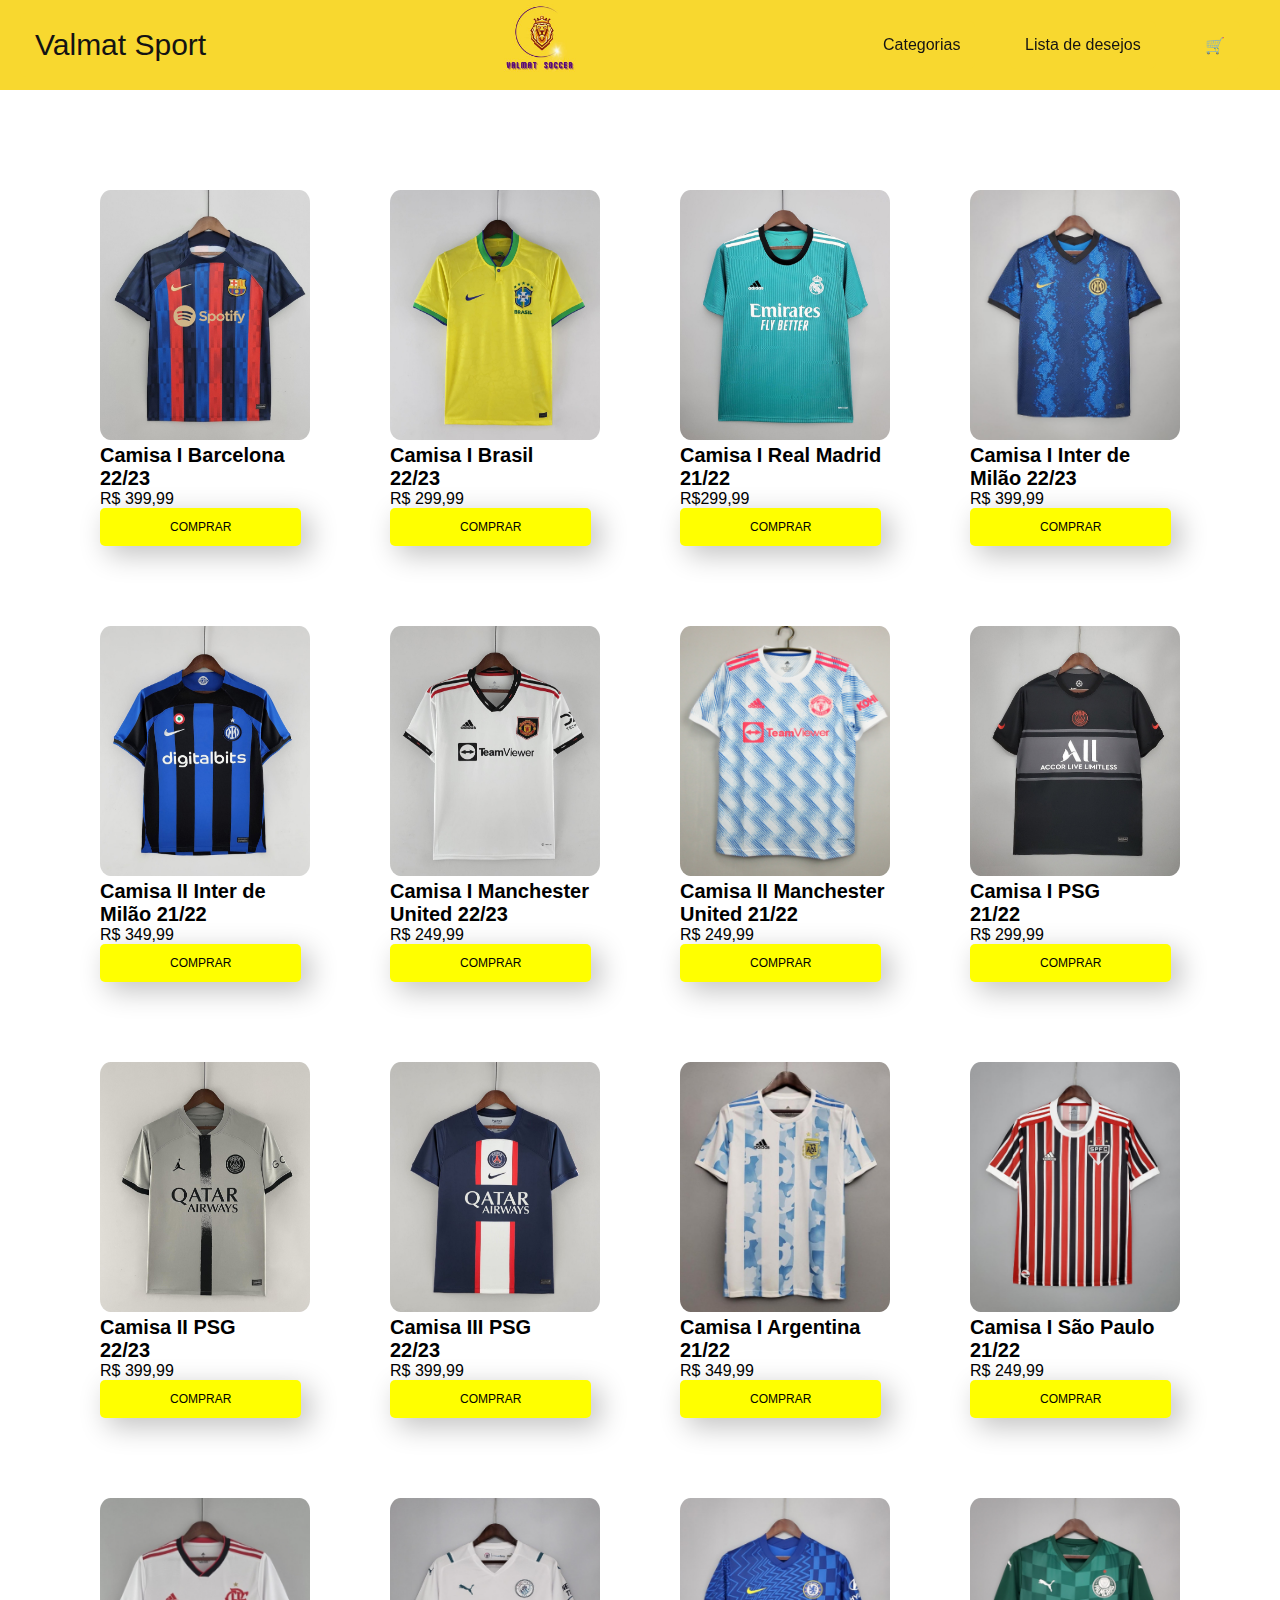
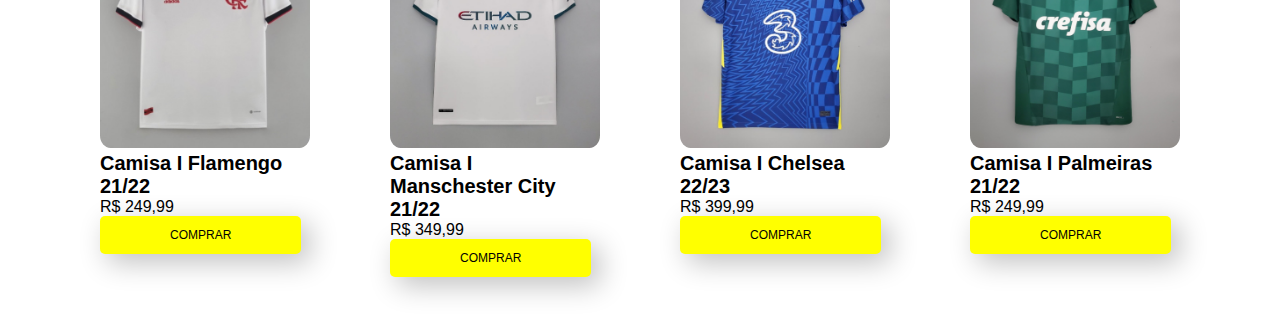
<file: AESTHETIC/lojavalmat4/lojavalmat2/lojavalmat/index.html>
<!DOCTYPE html>
<html lang="pt-br">
<head>
    <meta charset="UTF-8">
    <title>Valmat Sport</title>
    <link rel="shortcut icon" href="images/Logo Valmat/logo 2.0.jpg" type="image/x-icon">
    <link rel="stylesheet" href="css/hover.css"> 
    <link rel="stylesheet" href="css/style.css" />
    
    
</head>
<body>

<header class="header">

<h1><a href="telainicial.html"><Button style="background:rgb(248, 216, 47); border-radius: 6px; padding: 15px; cursor: pointer; color: rgb(20, 19, 19); border: none; font-size: 30px;">Valmat Sport  </button></a></h1>

<img src="images/Logo Valmat/logovalmat2.jpg" class="logo"/>

<ul>

<li><a><button class="hvr-grow-shadow" style="background:rgb(248, 216, 47); border-radius: 6px; padding: 15px; color: rgb(20, 19, 19); border: none; cursor: pointer; font-size: 16px;">Categorias</button></a>
<ul>
    <li> <a href="chuteiras.html">Chuteiras</a></li>
    <li> <a href="index.html">Camisas</a></li>
    <li> <a href="#">Bolas</a></li>
</ul>


<li><a href="Favoritas"><button class="hvr-grow-shadow" style="background:rgb(248, 216, 47); border-radius: 6px; padding: 15px; cursor: pointer; color: rgb(20, 19, 19); border: none; font-size: 16px;">Lista de desejos</button></a></li>

<li><a href="Carrinho"><button class="hvr-grow-shadow" style="background:rgb(248, 216, 47); border-radius: 6px; padding: 15px; cursor: pointer; color: rgb(20, 19, 19); border: none; font-size: 16px;">&#x1F6D2;</button></a></li>
</ul>

</header>



<main class="main">


<div class="content-cards">

<div class="card">
<img src="images/Camisa de times/Barcelona.jpeg" class="imagem-produto"/>
<p class="titulo">
Camisa I Barcelona 22/23 
</p>

<p class="valor">
R$ 399,99
</p>


<!-- Button with a class 'btn' -->
<a href="https://www.nike.com.br/camisa-nike-barcelona-i-202223-torcedor-masculina-021925.html"> <button class="btn" >COMPRAR</button></a>
 
</div>

<div class="card">
<img src="images/Camisa de times/Brasil.jpeg" class="imagem-produto"/>
<p class="titulo">
Camisa I Brasil <br> 22/23 
</p>

<p class="valor">
R$ 299,99
</p>

<!-- Button with a class 'btn' -->
<button class="btn">COMPRAR</button>
</div>

<div class="card">
<img src="images/Camisa de times/Real madrid.jpeg" class="imagem-produto"/>
<p class="titulo">
Camisa I Real Madrid 21/22 
</p>

<p class="valor">
R$299,99
</p>

<!-- Button with a class 'btn' -->
<button class="btn">COMPRAR</button>
</div>

<div class="card">
<img src="images/Camisa de times/inter1mod.png" class="imagem-produto"/>
<p class="titulo">
Camisa I Inter de Milão 22/23 
</p>

<p class="valor">
R$ 399,99
</p>

<!-- Button with a class 'btn' -->
<button class="btn">COMPRAR</button>
</div>

<div class="card">
<img src="images/Camisa de times/inter 2.jpeg" class="imagem-produto"/>
<p class="titulo">
Camisa II Inter de Milão 21/22 
</p>

<p class="valor">
R$ 349,99
</p>

<!-- Button with a class 'btn' -->
<button class="btn">COMPRAR</button>
</div>

<div class="card">
<img src="images/Camisa de times/Manchester.jpeg" class="imagem-produto"/>
<p class="titulo">
Camisa I Manchester United 22/23 
</p>

<p class="valor">
R$ 249,99
</p>

<!-- Button with a class 'btn' -->
<button class="btn">COMPRAR</button>
</div>

<div class="card">
<img src="images/Camisa de times/manchester2mod.png" class="imagem-produto"/>
<p class="titulo">
Camisa II Manchester United 21/22  
</p>

<p class="valor">
R$ 249,99
</p>

<!-- Button with a class 'btn' -->
<button class="btn">COMPRAR</button>
</div>

<div class="card">
<img src="images/Camisa de times/Psg 1.jpeg" class="imagem-produto"/>
<p class="titulo">
Camisa I PSG <br> 21/22  
</p>

<p class="valor">
R$ 299,99
</p>

<!-- Button with a class 'btn' -->
<button class="btn">COMPRAR</button>
</div>

<div class="card">
<img src="images/Camisa de times/psg 2.jpeg" class="imagem-produto"/>
<p class="titulo">
Camisa II PSG <br> 22/23 

</p>

<p class="valor">
R$ 399,99
</p>

<!-- Button with a class 'btn' -->
<button class="btn">COMPRAR</button>
</div>

<div class="card">
<img src="images/Camisa de times/psG 3.jpeg" class="imagem-produto"/>
<p class="titulo">
Camisa III PSG <br> 22/23 
</p>

<p class="valor">
R$ 399,99
</p>

<!-- Button with a class 'btn' -->
<button class="btn">COMPRAR</button>
</div>

<div class="card">
<img src="images/Camisa de times/argentinamod.png" class="imagem-produto"/>
<p class="titulo">
Camisa I Argentina 21/22 
</p>

<p class="valor">
R$ 349,99
</p>

<!-- Button with a class 'btn' -->
<button class="btn">COMPRAR</button>
</div>         

<div class="card">
<img src="images/Camisa de times/sãopaulomod.png" class="imagem-produto"/>
<p class="titulo">
Camisa I São Paulo 21/22 
</p>

<p class="valor">
R$ 249,99
</p>

<!-- Button with a class 'btn' -->
<button class="btn">COMPRAR</button>
</div>

<div class="card">
<img src="images/Camisa de times/flamengomod.png" class="imagem-produto"/>
<p class="titulo">
Camisa I Flamengo 21/22 
</p>

<p class="valor">
R$ 249,99
</p>

<!-- Button with a class 'btn' -->
<a href="https://www.netshoes.com.br/camisa-flamengo-i-2122-sn-torcedor-adidas-masculina-vermelho+preto-NQQ-7755-068"><button class="btn">COMPRAR</button> </a>
</div>

<div class="card">
<img src="images/Camisa de times/citymod.png" class="imagem-produto"/>
<p class="titulo">
Camisa I Manschester City 21/22 
</p>

<p class="valor">
R$ 349,99
</p>

<!-- Button with a class 'btn' -->
<button class="btn">COMPRAR</button>
</div>

<div class="card">
<img src="images/Camisa de times/chelsea(2)mod.png" class="imagem-produto"/>
<p class="titulo">
Camisa I Chelsea 22/23 
</p>

<p class="valor">
R$ 399,99
</p>

<!-- Button with a class 'btn' -->
<button class="btn">COMPRAR</button>
</div>

<div class="card">
<img src="images/Camisa de times/palmeirasmod.png" class="imagem-produto"/>
<p class="titulo">
Camisa I Palmeiras 21/22 
</p>

<p class="valor">
R$ 249,99
</p>

<!-- Button with a class 'btn' -->
<button class="btn">COMPRAR</button>
</div>

</main>

</body>
</html>
</file>
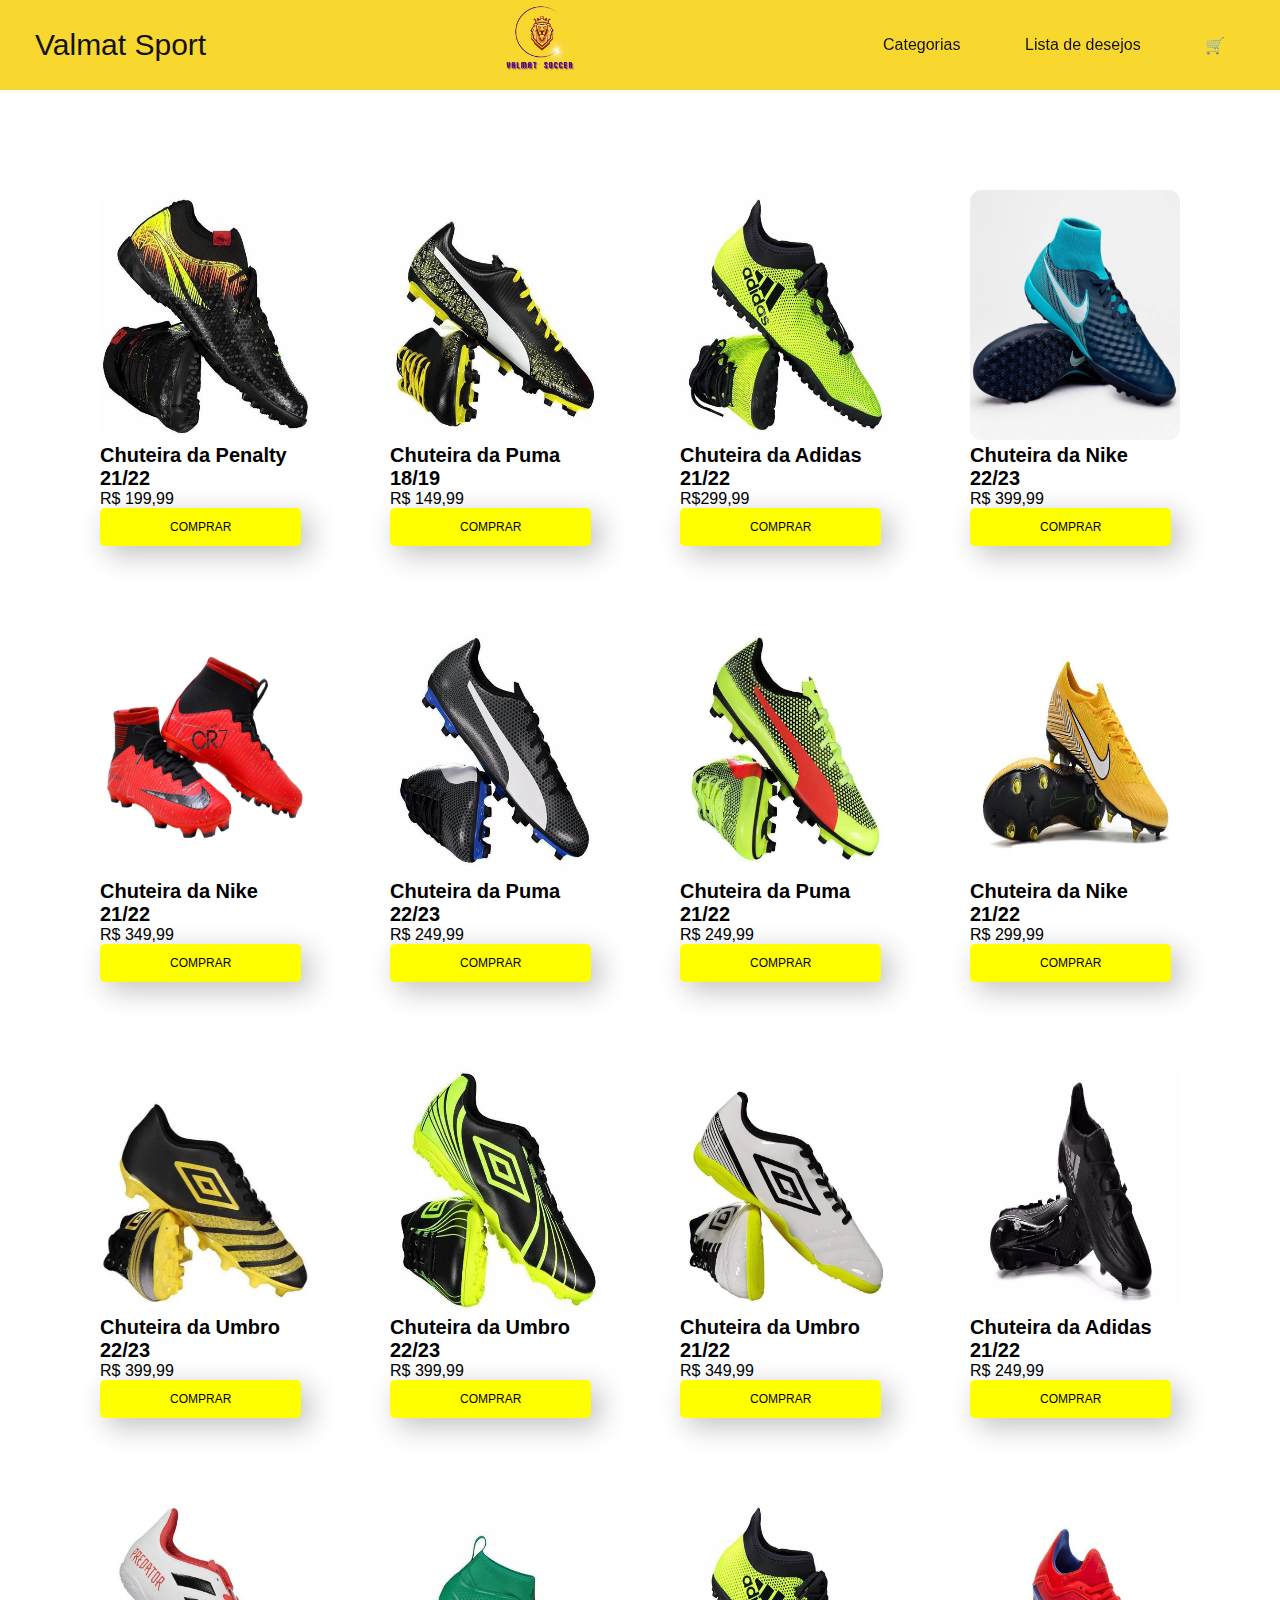
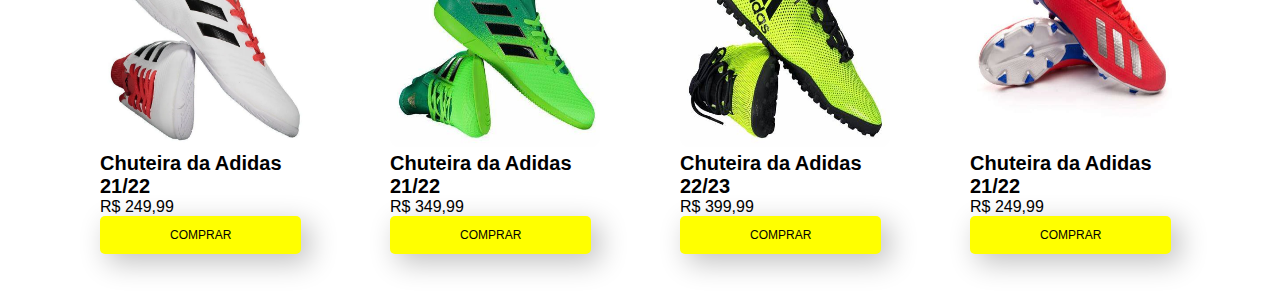
<file: AESTHETIC/lojavalmat4/lojavalmat2/lojavalmat/chuteiras.html>
<!DOCTYPE html>
<html lang="pt-br">
<head>
    <meta charset="UTF-8">
    <title>Valmat Sport</title>
    <link rel="shortcut icon" href="images/Logo Valmat/logo 2.0.jpg" type="image/x-icon">
    <link rel="stylesheet" href="css/hover.css"> 
    <link rel="stylesheet" href="css/stylechuteiras.css" />
    
    
</head>
<body>

<header class="header">


<h1><a href="telainicial.html"><Button style="background:rgb(248, 216, 47); border-radius: 6px; padding: 15px; cursor: pointer; color: rgb(20, 19, 19); border: none; font-size: 30px;">Valmat Sport  </button></a></h1>

<img src="images/Logo Valmat/logovalmat2.jpg" class="logo"/>

<ul>

<li><a><button class="hvr-grow-shadow" style="background:rgb(248, 216, 47); border-radius: 10px; padding: 15px; color: rgb(20, 19, 19); border: none; cursor: pointer; font-size: 16px;">Categorias</button></a>
<ul> 
    <li>
     <a href="chuteiras.html">Chuteiras</a>
     <a href="index.html">Camisas</a>
     <a href="#">Bolas</a>
    </li>
</ul>


<li><a href="Favoritas"><button class="hvr-grow-shadow" style="background:rgb(248, 216, 47); border-radius: 6px; padding: 15px; cursor: pointer; color: rgb(20, 19, 19); border: none; font-size: 16px;">Lista de desejos</button></a></li>

<li><a href="Carrinho"><button class="hvr-grow-shadow" style="background:rgb(248, 216, 47); border-radius: 6px; padding: 15px; cursor: pointer; color: rgb(20, 19, 19); border: none; font-size: 16px;">&#x1F6D2;</button></a></li>
</ul>

</header>



<main class="main">


<div class="content-cards">

<div class="card">
<img src="images/Chuteiras/Chuteira Penalty.jfif" class="imagem-produto"/>
<p class="titulo">
    Chuteira da Penalty 21/22

</p>

<p class="valor">
R$ 199,99
</p>


<!-- Button with a class 'btn' -->
<a href="#"> <button class="btn" >COMPRAR</button></a>
 
</div>

<div class="card">
<img src="images/Chuteiras/chuteira puma preta com branco.jfif" class="imagem-produto"/>
<p class="titulo">
 Chuteira da Puma  18/19
</p>

<p class="valor">
R$ 149,99
</p>

<!-- Button with a class 'btn' -->
<button class="btn">COMPRAR</button>
</div>

<div class="card">
<img src="images/Chuteiras/adidas verde.jfif" class="imagem-produto"/>
<p class="titulo">
Chuteira da Adidas 21/22 
</p>

<p class="valor">
R$299,99
</p>

<!-- Button with a class 'btn' -->
<button class="btn">COMPRAR</button>
</div>

<div class="card">
<img src="images/Chuteiras/chuteiras nike botinha.jpg" class="imagem-produto"/>
<p class="titulo">
    Chuteira da Nike 22/23 
</p>

<p class="valor">
R$ 399,99
</p>

<!-- Button with a class 'btn' -->
<button class="btn">COMPRAR</button>
</div>

<div class="card">
<img src="images/Chuteiras/vermelha nike.jpg" class="imagem-produto"/>
<p class="titulo">
    Chuteira da Nike 21/22 
</p>

<p class="valor">
R$ 349,99
</p>

<!-- Button with a class 'btn' -->
<button class="btn">COMPRAR</button>
</div>

<div class="card">
<img src="images/Chuteiras/puma spirit.jfif" class="imagem-produto"/>
<p class="titulo">
    Chuteira da Puma 22/23 
</p>

<p class="valor">
R$ 249,99
</p>

<!-- Button with a class 'btn' -->
<button class="btn">COMPRAR</button>
</div>

<div class="card">
<img src="images/Chuteiras/puma fg.jpg" class="imagem-produto"/>
<p class="titulo">
    Chuteira da Puma 21/22  
</p>

<p class="valor">
R$ 249,99
</p>

<!-- Button with a class 'btn' -->
<button class="btn">COMPRAR</button>
</div>

<div class="card">
<img src="images/Chuteiras/nike amrela.jpg" class="imagem-produto"/>
<p class="titulo">
Chuteira da Nike 21/22  
</p>

<p class="valor">
R$ 299,99
</p>

<!-- Button with a class 'btn' -->
<button class="btn">COMPRAR</button>
</div>

<div class="card">
<img src="images/Chuteiras/Chuteira umbro.webp" class="imagem-produto"/>
<p class="titulo">
    Chuteira da Umbro 22/23 

</p>

<p class="valor">
R$ 399,99
</p>

<!-- Button with a class 'btn' -->
<button class="btn">COMPRAR</button>
</div>

<div class="card">
<img src="images/Chuteiras/chuteira umbro preta com amarelo.jfif" class="imagem-produto"/>
<p class="titulo">
    Chuteira da Umbro 22/23 
</p>

<p class="valor">
R$ 399,99
</p>

<!-- Button with a class 'btn' -->
<button class="btn">COMPRAR</button>
</div>

<div class="card">
<img src="images/Chuteiras/chuteira umbro branca.webp" class="imagem-produto"/>
<p class="titulo">
    Chuteira da Umbro 21/22 
</p>

<p class="valor">
R$ 349,99
</p>

<!-- Button with a class 'btn' -->
<button class="btn">COMPRAR</button>
</div>         

<div class="card">
<img src="images/Chuteiras/adidas black.jpg" class="imagem-produto"/>
<p class="titulo">
    Chuteira da Adidas 21/22 
</p>

<p class="valor">
R$ 249,99
</p>

<!-- Button with a class 'btn' -->
<button class="btn">COMPRAR</button>
</div>

<div class="card">
<img src="images/Chuteiras/adidas predator.webp" class="imagem-produto"/>
<p class="titulo">
    Chuteira da Adidas 21/22 
</p>

<p class="valor">
R$ 249,99
</p>

<!-- Button with a class 'btn' -->
<a href="#"><button class="btn">COMPRAR</button> </a>
</div>

<div class="card">
<img src="images/Chuteiras/adidas verde e verde claro.jfif" class="imagem-produto"/>
<p class="titulo">
    Chuteira da Adidas 21/22 
</p>

<p class="valor">
R$ 349,99
</p>

<!-- Button with a class 'btn' -->
<button class="btn">COMPRAR</button>
</div>

<div class="card">
<img src="images/Chuteiras/adidas verde.jfif" class="imagem-produto"/>
<p class="titulo">
    Chuteira da Adidas 22/23 
</p>

<p class="valor">
R$ 399,99
</p>

<!-- Button with a class 'btn' -->
<button class="btn">COMPRAR</button>
</div>

<div class="card">
<img src="images/Chuteiras/adidass verm e br.jfif" class="imagem-produto"/>
<p class="titulo">
    Chuteira da Adidas 21/22 
</p>

<p class="valor">
R$ 249,99
</p>

<!-- Button with a class 'btn' -->
<button class="btn">COMPRAR</button>
</div>

</main>

</body>
</html>
</file>
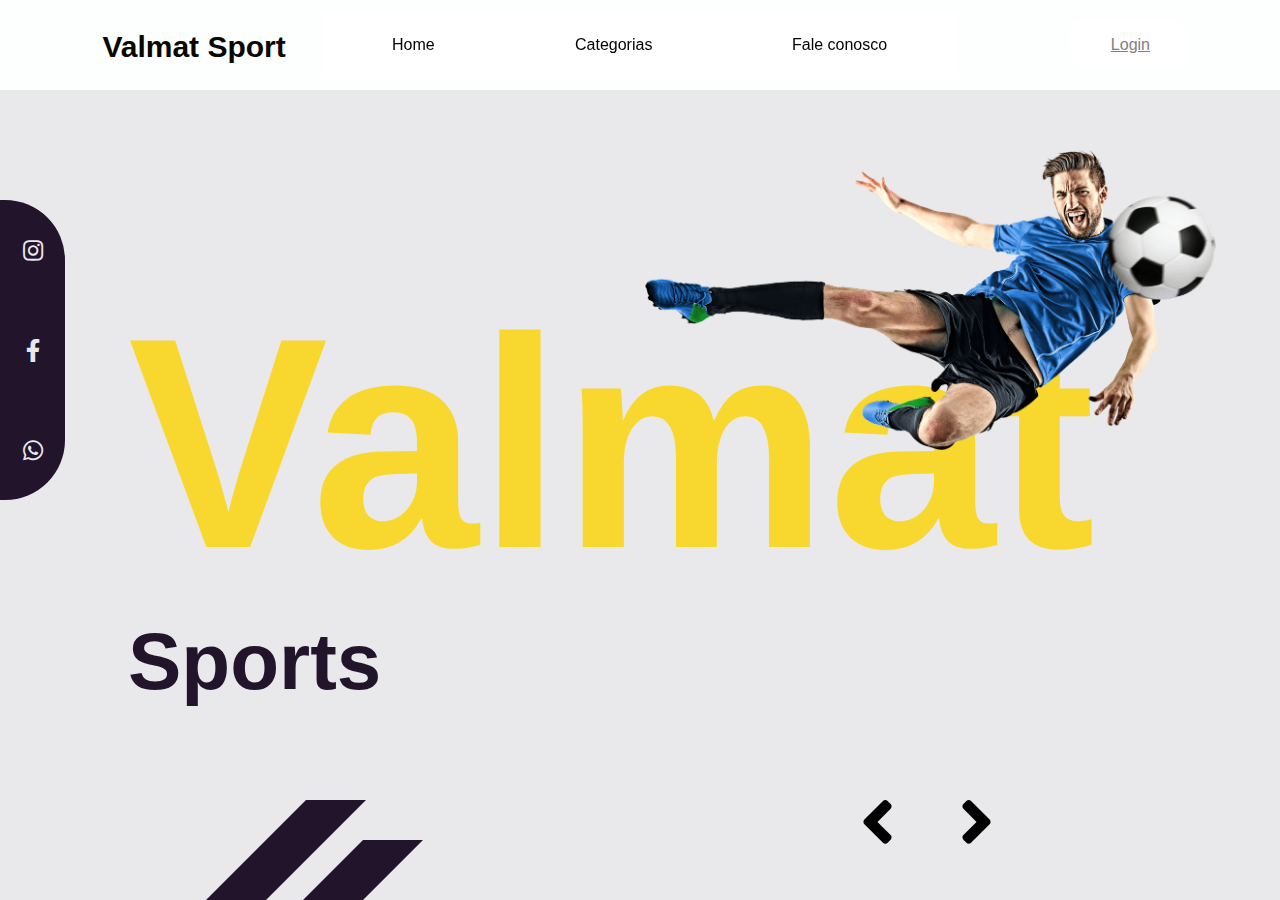
<file: AESTHETIC/lojavalmat4/lojavalmat2/lojavalmat/telainicial.html>
<!DOCTYPE html>
<html lang="en">
<head>
    <meta charset="UTF-8">
    <title>Valmat Sport</title>
    <link rel="shortcut icon" href="images/Logo Valmat/logo 2.0.jpg" type="image/x-icon">
    <link rel="stylesheet" href="css/style1.css" />
    <link rel="stylesheet" href="css/hover.css">
    <link rel="stylesheet" href="https://cdnjs.cloudflare.com/ajax/libs/font-awesome/5.15.3/css/all.min.css" />

</head>
<body>
    <div id="container">
        <!-- logo -->
        <div id="logo">Valmat Sport</div> 

        <!-- navbar -->
        <div id="navbar">

                <ul>
        
                    <li><a href="#"><button class="hvr-grow-shadow" style="background-color: rgb(255, 255, 255); border-radius: 6px; padding: 15px; cursor: pointer; border: none; font-size: 16px;">Home</button></a> </li>
               
                    <li><a href="#"><button class="hvr-grow-shadow" style="background-color: rgb(255, 255, 255); border-radius: 6px; padding: 15px; cursor: pointer; border: none; font-size: 16px;">Categorias </button></a>
                    <ul>
                        <li> <a href="chuteiras.html">Chuteiras</a></li>
                        <li> <a href="index.html">Camisas</a></li>
                        <li> <a href="#">Bolas</a></li>
                    </ul>
                    
                   
                    <li><a href="#"><button class="hvr-grow-shadow" style="background-color: rgb(255, 255, 255); border-radius: 6px; padding: 15px; cursor: pointer; border: none; font-size: 16px;">Fale conosco </button> </a></li>
                    

                    
                </ul>

                
        
        </div>

<!-- navbar2 -->
<div id="navbar2">
    <ul>
    <li id="login"><a href="#">Login</a></li>
    </ul>
</div>
        <!-- imagem -->
        <div id="image">
            <img src="images/Camisa de times/Football_Player.png" alt="football player png">
        </div>

        </div>

        <!-- content -->
        <div id="content">
            <h2>Valmat</h2>
            <h4>Sports</h4>
        </div>

        <!-- icones -->
        <div id="icons">
            <!-- visit => "fontawesome.com" for icons -->
            <a href="https://www.instagram.com/valmat.sport/#"><i class="fab fa-instagram"></i></a>
            <a href="#"><i class="fab fa-facebook-f"></i></a>
            <a href="https://api.whatsapp.com/send?phone=5579988284573#"><i class="fab fa-whatsapp"></i></a>
        </div>

        <!-- pagination -->
        <div id="pagination">
            <!-- left arrow -->
            <a href="#"><i class="fas fa-angle-left"></i></a>
            <!-- right arrow -->
            <a href="#"><i class="fas fa-angle-right"></i></a>
        </div>

        <!-- lines -->
        <div id="line1"></div>
        <div id="line2"></div>
    </div>
</body>
</html>
</file>
<file: AESTHETIC/lojavalmat4/lojavalmat2/lojavalmat/css/style.css>
*{
  margin: 0;
  padding: 0;
  font-family:Arial, Helvetica, sans-serif;
  box-sizing: border-box;

}

html,body{
    height: 100%;
}

:root{
      --cor-fundo : rgb( 248, 216, 47);
      --cor-hover : rgb( 300, 250, 60);
      --cor-primaria : black;

}

.header{
    width: 100%;
    height: 90px;
    background-color: rgb( 248, 216, 47);
    color: rgb(34, 20, 43);
    display: flex;
    justify-content: space-between;
    align-items: center;

}


.header > h1{
     margin-left: 20px;

}

.header > ul{
   margin-right: 20px;
   list-style: none;
   padding: 0;
   
}
.header ul{
    background-color: var(--cor-fundo);
    
   
}

.header > ul > li{
    
    margin-right: 10px;
    display: inline;
    position: relative;
}

.header ul li a{
    color: var(--cor-primaria);
    text-decoration: none;
    display: inline-block;
    padding: 10px;
    transition: background .3s;
    
}

.header ul li a:hover{
    background-color: var(--cor-hover);
    border-radius: 20px;
       
}

/*sub menu*/
.header ul ul{
    display: none;
    left: 0;
    position: absolute;
  
    

}
.header ul li:hover ul{
    display: block;
    

}

.header ul ul {
    width: 150px;
    border-radius: 20px;

}

.header ul ul li a {
    display: block;

}


.main{
    width: 100%;
    max-width: 12000px;
    height: auto;
    margin: 0 auto;
    margin-top: 50px;
    padding: 10px;
    
}

.content-cards{
    width: 100%;
    height:auto;
    display: flex;
    flex-wrap: wrap;
    justify-content: center;
}

.card{
    width: 250px;
    height: auto;
    margin: 20px;
    padding: 20px;
    border-radius: 5%;
}

.card > .imagem-produto{
    width: 100%;
    height: 250px;
    border-radius: 5%;


}

.card > .titulo{
    font-size: 20px;
    font-weight: bold;

}

.header > .logo{
    width: 90px;
    height:90px;
}

.left-side{
    display: flex;
    flex-direction: column;

}

.select-image{
    max-width: 400px;
}

.select-image img{
    width: 100%;
}

.header1{
    width: 100%;
    height: 90px;
    background-color: rgb( 248, 216, 47);
    color: rgb(34, 20, 43);
    display: flex;
    justify-content: space-between;
    align-items: center;

}
.header1 > h1{
    margin-left: 20px;

}
.header1 > .logo2{
    width: 90px;
    height:90px;
  
}

.btn {
    text-decoration: none;
    border: none;
    padding: 12px 70px;
    font-size: 12px;
    background-color: yellow;
    color: rgb(2, 2, 2);
    border-radius: 5px;
    box-shadow: 8px 8px 28px 1px rgba(0, 0, 0, 0.24);
    cursor: pointer;
    outline: none;
    transition: 0.2s all;
}
/* Adding transformation when the button is active */
  
.btn:active {
    transform: scale(0.98);
    /* Scaling button to 0.98 to its original size */
    box-shadow: 3px 2px 22px 1px rgba(0, 0, 0, 0.24);
    /* Lowering the shadow */
    
}
</file>
<file: AESTHETIC/lojavalmat4/lojavalmat2/lojavalmat/css/stylechuteiras.css>
*{
    margin: 0;
    padding: 0;
    font-family:Arial, Helvetica, sans-serif;
    box-sizing: border-box;
  
  }
  
  html,body{
      height: 100%;
  }
  
  :root{
      --cor-fundo : rgb( 248, 216, 47);
      --cor-hover : rgb( 300, 250, 60);
      --cor-primaria : black;
      
  
  }
  
  .header{
      width: 100%;
      height: 90px;
      background-color: rgb( 248, 216, 47);
      color: rgb(34, 20, 43);
      display: flex;
      justify-content: space-between;
      align-items: center;
      
  
  }
  
  
  .header > h1{
       margin-left: 20px;
       
  
  }
  
  .header > ul{
     margin-right: 20px;
     list-style: none;
     padding: 0;
     
    
  }
  .header ul{
      background-color: var(--cor-fundo);
      
     
  }
  
  .header > ul > li{
      
      margin-right: 10px;
      display: inline;
      position: relative;
  }
  
  .header ul li a{
      color: var(--cor-primaria);
      text-decoration: none;
      display: inline-block;
      padding: 10px;
      transition: background .3s;
      
  }
  
  .header ul li a:hover{
      background-color: var(--cor-hover);
      border-radius: 20px;
      
         
  }
  
  /*sub menu*/
  .header ul ul{
      display: none;
      left: 0;
      position: absolute;
      
    
      
  
  }
  .header ul li:hover ul{
      display: block;
      
      
  }
  
  .header ul ul {
      width: 150px;
      border-radius: 20px;
  
  }
  
  .header ul ul li a {
      display: block;
      border-radius: 10px;
      
  
  }
  
  
  .main{
      width: 100%;
      max-width: 12000px;
      height: auto;
      margin: 0 auto;
      margin-top: 50px;
      padding: 10px;
      
  }
  
  .content-cards{
      width: 100%;
      height:auto;
      display: flex;
      flex-wrap: wrap;
      justify-content: center;
  }
  
  .card{
      width: 250px;
      height: auto;
      margin: 20px;
      padding: 20px;
      border-radius: 5%;
  }
  
  .card > .imagem-produto{
      width: 100%;
      height: 250px;
      border-radius: 5%;
  
  
  }
  
  .card > .titulo{
      font-size: 20px;
      font-weight: bold;
  
  }
  
  .header > .logo{
      width: 90px;
      height:90px;
  }
  
  .left-side{
      display: flex;
      flex-direction: column;
  
  }
  
  .select-image{
      max-width: 400px;
  }
  
  .select-image img{
      width: 100%;
  }
  
  .header1{
      width: 100%;
      height: 90px;
      background-color: rgb( 248, 216, 47);
      color: rgb(34, 20, 43);
      display: flex;
      justify-content: space-between;
      align-items: center;
  
  }
  .header1 > h1{
      margin-left: 20px;
  
  }
  .header1 > .logo2{
      width: 90px;
      height:90px;
    
  }
  
  .btn {
      text-decoration: none;
      border: none;
      padding: 12px 70px;
      font-size: 12px;
      background-color: yellow;
      color: rgb(2, 2, 2);
      border-radius: 5px;
      box-shadow: 8px 8px 28px 1px rgba(0, 0, 0, 0.24);
      cursor: pointer;
      outline: none;
      transition: 0.2s all;
  }
  /* Adding transformation when the button is active */
    
  .btn:active {
      transform: scale(0.98);
      /* Scaling button to 0.98 to its original size */
      box-shadow: 3px 2px 22px 1px rgba(0, 0, 0, 0.24);
      /* Lowering the shadow */
      
  }
</file>
<file: AESTHETIC/lojavalmat4/lojavalmat2/lojavalmat/css/style1.css>
*
{
    padding: 0;
    margin: 0;
    font-family: sans-serif;
    box-sizing: border-box;
}
#container
{
    height: 100vh;
    width: 100%;
    position: relative;
    top: 0;
    left: 0;
    background: #e9e9eb;
}
/* logo */
#container #logo
{
    position: absolute;
    left: 8%;
    top: 30px;
    font-size: 30px;
    z-index: 997;
    font-weight: bold;
    color: rgb(8, 7, 1);
}
/* navbar */
:root{
    --cor-fundo : rgb(255, 255, 255);
    --cor-hover : rgb(224, 222, 222);
    --cor-primaria : rgb(10, 10, 10);

}
#navbar
{
    height: 90px;
    width: 100%;
    position: absolute;
    top: 0;
    left: 0;
    background: #fdfefe;
    display: grid;
    place-items: center;
}
#navbar ul
{
    list-style: none;
    display: flex;
    flex-direction: row;
    padding: 0;
}

#navbar ul{
    background-color: var(--cor-fundo);
    position: absolute;
   
}

#navbar ul li
{
    font-size: 20px;
    margin: 0 45px;
    display: inline;
    position: relative;
}
#navbar ul li a
{
    text-decoration: none;
    color: #000;
    color: var(--cor-primaria);
    text-decoration: none;
    display: inline-block;
    padding: 10px;
    transition: background .3s;
}
#navbar ul li a:hover
{
    background-color: var(--cor-hover);
    border-radius: 20px;
    color: #165397;
}

/*sub menu*/
#navbar ul ul{
    display: none;
    left: 0;
    position: absolute;
  
    

}
#navbar ul li:hover ul{
    display: block;
    

}

#navbar ul ul {
    width: 150px;
    border-radius: 20px;

}

#navbar ul ul li a {
    display: block;

}

/* login button */
#navbar2 ul #login
{
    height: 50px;
    width: 120px;
    position: absolute;
    top: 20px;
    right: 7%;
    display: grid;
    place-items: center;
    background: rgb(255, 255, 255);
    border-radius: 10px 20px;
}
#navbar2 ul #login a
{
    color: #838080;
}
#navbar2 ul #login:hover
{
    background: rgb(0, 0, 0);
}
/* image */
#image
{
    position: absolute;
    top: calc(50% - 300px);
    right: 5%;
    z-index: 999;
}
#image img
{
    height: 300px;
    transition: 0.5s;
}
#image img:hover
{
    filter: drop-shadow(0px 0px 5px rgba(0,0,0,0.5));

}
/* content */
#content
{
    position: absolute;
    top: 30%;
    left: 10%;
    z-index: 996;
}
#content h2
{
    font-size: 300px;
    color:rgb(248, 216, 47);
}
#content:hover h2
{
    color: rgb(34, 20, 43);
    transition: 0.5s;
}
#content h4
{
    font-size: 80px;
    color: rgb(34, 20, 43);
}
#content:hover h4
{
    color: rgb(248, 216, 47);
    transition: 0.5s;
}
/* icons */
#icons
{
    height: 300px;
    width: 65px;
    position: absolute;
    left: 0;
    top: calc(50% - 250px);
    background: rgb(34, 20, 43);
    border-radius: 0 60px 60px 0;
    display: flex;
    justify-content: center;
    align-items: center;
    flex-direction: column;
    z-index: 998;
}
#icons:hover
{
    background: #000;
}
#icons a
{
    text-decoration: none;
    height: 40px;
    width: 40px;
    font-size: 23px;
    color: #e9e9eb;
    display: grid;
    place-items: center;
    margin: 30px 0
}
#icons a:hover
{
    color: #1b66bb;
}
/* pagination */
#pagination
{
    position: absolute;
    bottom: 4%;
    right: 20%;
    z-index: 995;
}
#pagination a
{
    text-decoration: none;
    color: #000;
    font-size: 70px;
    margin: 0 30px;
    transition: 0.5s;
}
#pagination a:hover
{
    color: #165397;
}
/* lines */
#line1,#line2
{
    height: 100px;
    width: 60px;
    background:rgb(34, 20, 43);
    position: absolute;
    bottom: 0;
    left: 20%;
    transform: skewX(-45deg);
}
#line2
{
    height: 60px;
    left: 26%;
}
</file>
